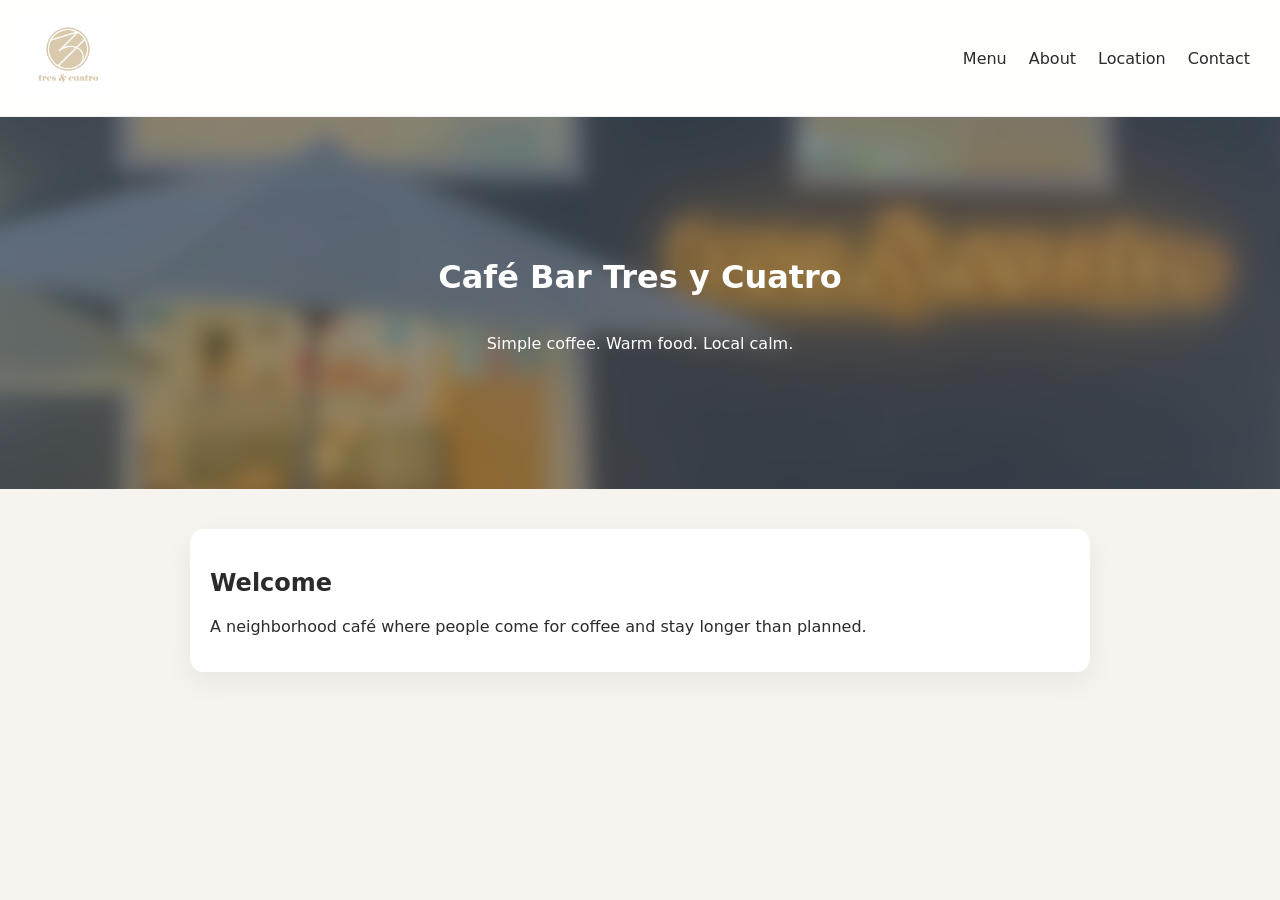
<file: index.html>
<!DOCTYPE html>
<html>
<head>
  <title>Tres y Cuatro</title>
  <link rel="stylesheet" href="style.css">
</head>
<body>

<div class="nav">
 <a href="index.html" class="logo">
  <img src="tresycuatrologo.png" alt="Tres y Cuatro">
</a>
  <div class="nav-links">
    <a href="menu.html">Menu</a>
    <a href="about.html">About</a>
    <a href="location.html">Location</a>
    <a href="contact.html">Contact</a>
  </div>
</div>

<div class="hero">
  <h1>Café Bar Tres y Cuatro</h1>
  <p>Simple coffee. Warm food. Local calm.</p>
</div>

<div class="container">
  <div class="card">
    <h2>Welcome</h2>
    <p>A neighborhood café where people come for coffee and stay longer than planned.</p>
  </div>
</div>

</body>
</html>
</file>
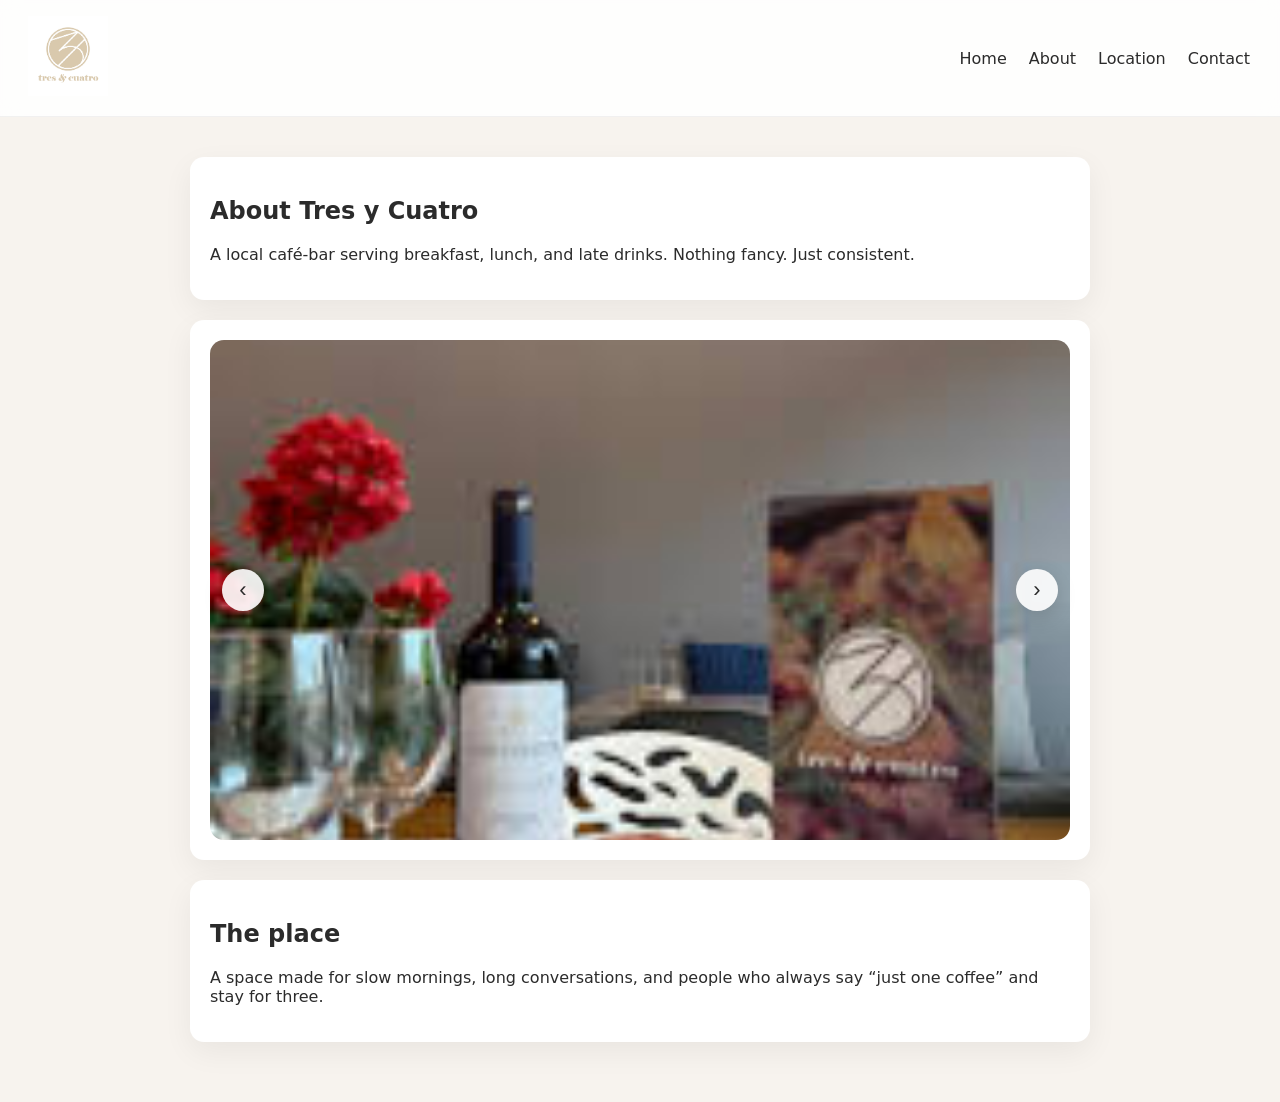
<file: about.html>
<!DOCTYPE html>
<html>
<head>
  <title>About</title>
  <link rel="stylesheet" href="style.css">
</head>
<body>

<div class="nav">
   <a href="index.html" class="logo">
  <img src="tresycuatrologo.png" alt="Tres y Cuatro">
</a>
  <div class="nav-links">
  <a href="index.html">Home</a>
  <a href="about.html">About</a>
  <a href="location.html">Location</a>
  <a href="contact.html">Contact</a>
</div>
</div>

<div class="container">

  <div class="card about-hero">
    <h2>About Tres y Cuatro</h2>
    <p>
      A local café-bar serving breakfast, lunch, and late drinks.
      Nothing fancy. Just consistent.
    </p>
  </div>

 <div class="card">
 

  <div class="carousel">

    <button class="arrow left" onclick="moveSlide(-1)">‹</button>

    <div class="carousel-track">
      <img src="images1.jpg" class="slide active">
      <img src="images2.jpg" class="slide">
      <img src="images3.jpeg" class="slide">
      <img src="images4.jpeg" class="slide">
    </div>

    <button class="arrow right" onclick="moveSlide(1)">›</button>

  </div>
</div>

  <div class="card">
    <h2>The place</h2>
    <p>
      A space made for slow mornings, long conversations, and people who always say
      “just one coffee” and stay for three.
    </p>
  </div>

</div>

</body>
<script src="script.js"></script>
</html>
</file>
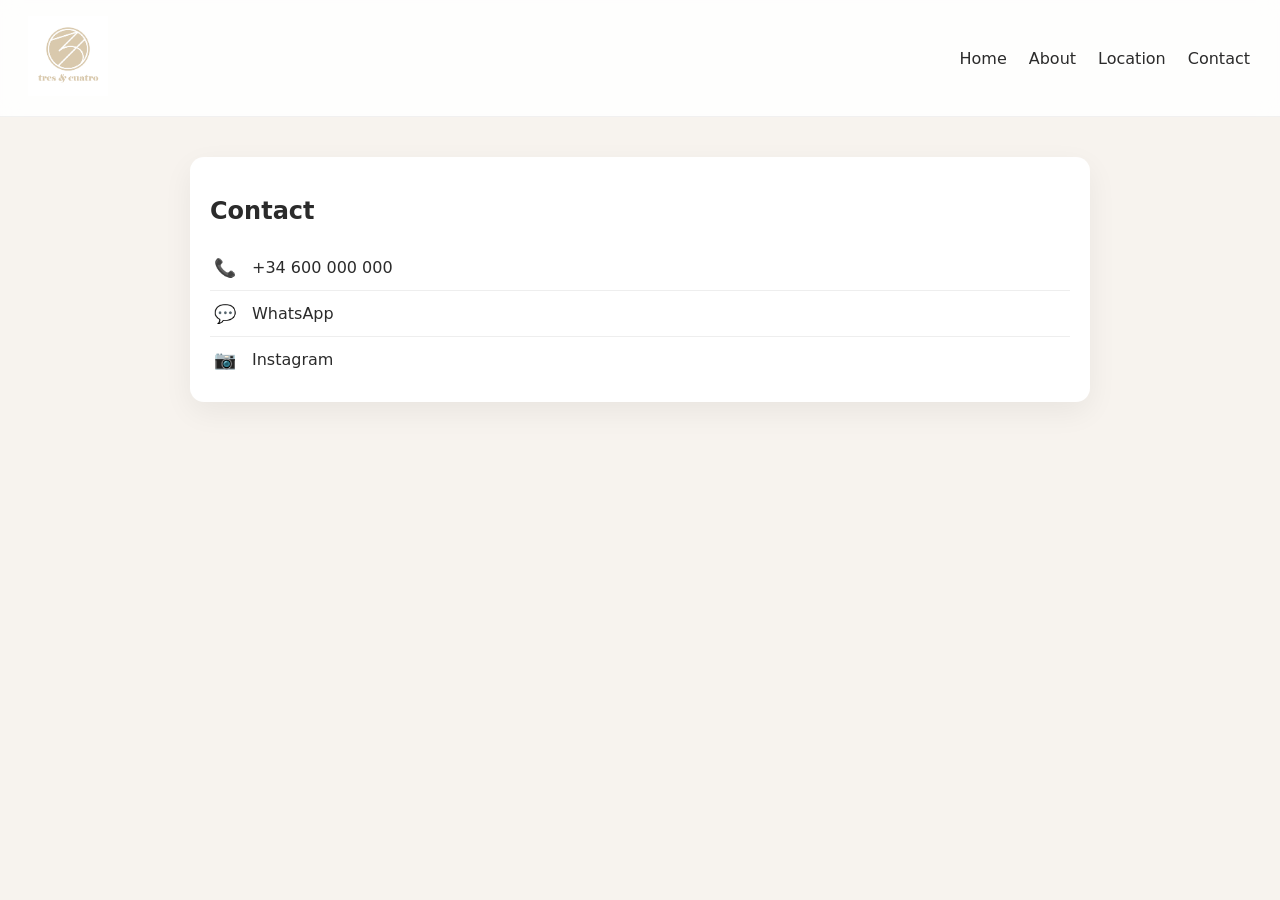
<file: contact.html>
<!DOCTYPE html>
<html>
<head>
  <title>Contact</title>
  <link rel="stylesheet" href="style.css">
</head>
<body>

<div class="nav">
   <a href="index.html" class="logo">
  <img src="tresycuatrologo.png" alt="Tres y Cuatro">
</a>
 <div class="nav-links">
  <a href="index.html">Home</a>
  <a href="about.html">About</a>
  <a href="location.html">Location</a>
  <a href="contact.html">Contact</a>
</div>
</div>

<div class="container">
  <div class="card">
    <h2>Contact</h2>

    <div class="contact-item">
      <span class="icon">📞</span>
      <a href="tel:+34600000000">+34 600 000 000</a>
    </div>

    <div class="contact-item">
      <span class="icon">💬</span>
      <a href="https://wa.me/34600000000">WhatsApp</a>
    </div>

    <div class="contact-item">
      <span class="icon">📷</span>
      <a href="https://www.instagram.com/cafebartresycuatro/">Instagram</a>
    </div>

  </div>
</div>

</body>
</html>
</file>
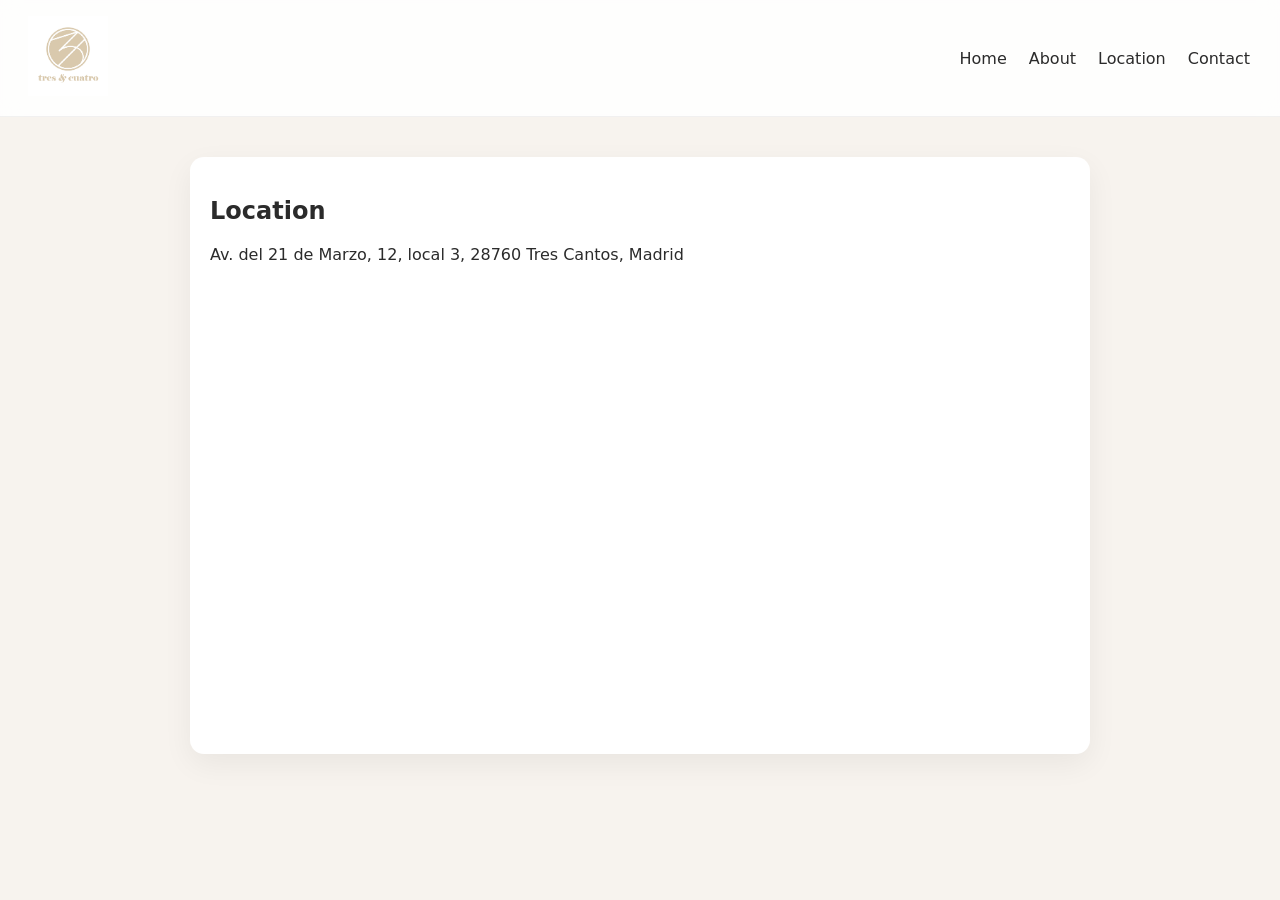
<file: location.html>
<!DOCTYPE html>
<html>
<head>
  <title>Location</title>
  <link rel="stylesheet" href="style.css">
</head>
<body>

<div class="nav">
   <a href="index.html" class="logo">
  <img src="tresycuatrologo.png" alt="Tres y Cuatro">
</a>
  <div class="nav-links">
  <a href="index.html">Home</a>
  <a href="about.html">About</a>
  <a href="location.html">Location</a>
  <a href="contact.html">Contact</a>
</div>
</div>

<div class="container">
  <div class="card">
    <h2>Location</h2>
    <p>Av. del 21 de Marzo, 12, local 3, 28760 Tres Cantos, Madrid</p>
    <iframe src="https://www.google.com/maps/embed?pb=!1m18!1m12!1m3!1d3028.4170321197166!2d-3.714826923589948!3d40.62068414320038!2m3!1f0!2f0!3f0!3m2!1i1024!2i768!4f13.1!3m3!1m2!1s0xd43d5600a31104d%3A0x9ca133acb5022cb4!2sCaf%C3%A9%20Bar%20Tres%20%26%20Cuatro!5e0!3m2!1sen!2ses!4v1778406824976!5m2!1sen!2ses" width="600" height="450" style="border:0;" allowfullscreen="" loading="lazy" referrerpolicy="no-referrer-when-downgrade"></iframe>
  </div>
</div>

</body>
</html>
</file>
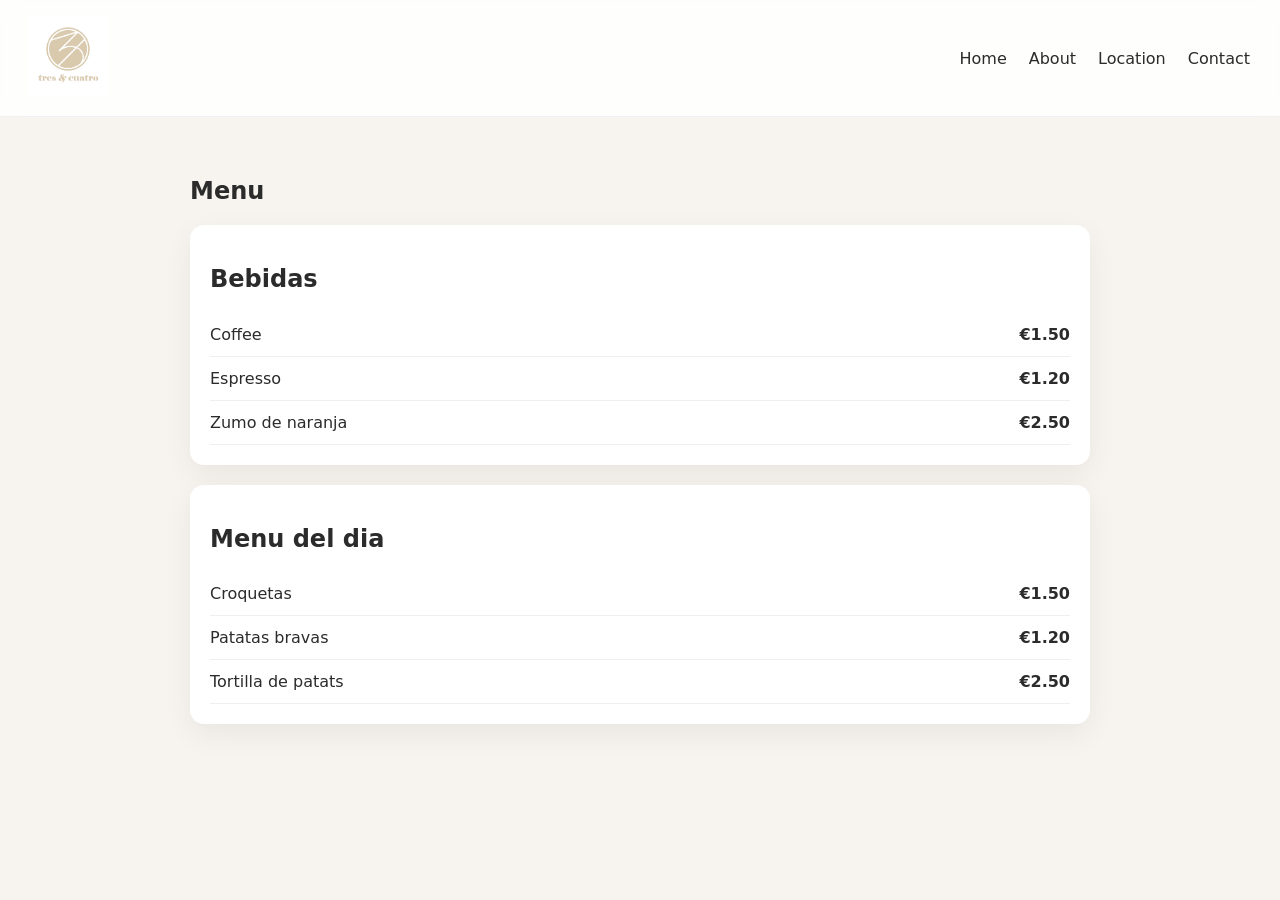
<file: menu.html>
<!DOCTYPE html>
<html>
<head>
  <title>Menu</title>
  <link rel="stylesheet" href="style.css">
</head>
<body>

<div class="nav">
   <a href="index.html" class="logo">
  <img src="tresycuatrologo.png" alt="Tres y Cuatro">
</a>

  <div class="nav-links">
  <a href="index.html">Home</a>
  <a href="about.html">About</a>
  <a href="location.html">Location</a>
  <a href="contact.html">Contact</a>
</div>
</div>

<div class="container">
  <h2>Menu</h2>
  <div class="card">
<h2>Bebidas</h2>

    <div class="menu-item"><span>Coffee</span><span>€1.50</span></div>
    <div class="menu-item"><span>Espresso</span><span>€1.20</span></div>
    <div class="menu-item"><span>Zumo de naranja</span><span>€2.50</span></div>
   

  </div>

  <div class="card">
    <h2>Menu del dia</h2>

    <div class="menu-item"><span>Croquetas</span><span>€1.50</span></div>
    <div class="menu-item"><span>Patatas bravas</span><span>€1.20</span></div>
    <div class="menu-item"><span>Tortilla de patats</span><span>€2.50</span></div>
    

  </div>
</div>

</body>
</html>
</file>
<file: style.css>
body{
  margin:0;
  font-family: system-ui, Arial;
  background:#f7f3ee;
  color:#2b2b2b;
}

.container{
  max-width:900px;
  margin:auto;
  padding:40px 20px;
}

.card{
  background:white;
  padding:20px;
  border-radius:14px;
  box-shadow:0 10px 30px rgba(0,0,0,0.06);
  margin-bottom:20px;
}

:root{
  --text:#2b2b2b;
  --blue:#a7d8ff;
  --yellow:#fff3b0;
  --beige:#f5e6d3;
}

/* BUTTONS */
.btn{
  display:inline-block;
  padding:10px 18px;
  border-radius:999px;
  text-decoration:none;
  background:var(--text);
  color:white;
  margin:6px;
  transition:0.2s;
  font-size:14px;
}

.btn:hover{
  transform:translateY(-2px);
  background:#111;
}

.btn.ghost{
  background:transparent;
  border:1px solid var(--text);
  color:var(--text);
}

.btn.ghost:hover{
  background:var(--yellow);
}

/* MENU */
.menu-item{
  display:flex;
  justify-content:space-between;
  padding:12px 0;
  border-bottom:1px solid #eee;
}

.menu-item span:last-child{
  font-weight:600;
}

/* MAP */
.map{
  height:220px;
  border-radius:16px;
  background:linear-gradient(135deg, var(--blue), var(--beige));
  display:flex;
  align-items:center;
  justify-content:center;
  color:rgba(0,0,0,0.6);
  font-weight:500;
}

footer{
  text-align:center;
  padding:30px;
  font-size:12px;
  color:#777;
}

.nav{
  display:flex;
  justify-content:space-between;
  align-items:center;
  padding:16px 28px;
  background:rgba(255,255,255,0.85);
  backdrop-filter: blur(10px);
  position:sticky;
  top:0;
  border-bottom:1px solid rgba(0,0,0,0.05);
}

/* logo left */
.logo img{
  height:80px;
  width:auto;
}

/* links right */
.nav-links{
  display:flex;
  gap:18px;
}

/* kill ugly default link look */
.nav-links a{
  text-decoration:none;
  color:var(--text);
  font-weight:500;
  position:relative;
  padding:6px 2px;
}

/* clean hover effect (no ugly blue) */
.nav-links a::after{
  content:"";
  position:absolute;
  left:0;
  bottom:0;
  width:0%;
  height:2px;
  background:var(--blue);
  transition:0.2s;
}

.nav-links a:hover::after{
  width:100%;
}
.hero{
  position:relative;
  padding:120px 20px;
  text-align:center;
  color:white;
  overflow:hidden;

  display:flex;
  flex-direction:column;
  align-items:center;
  justify-content:center;
}

.hero::before{
  content:"";
  position:absolute;
  inset:0;
  background:url("bg.png") center/cover no-repeat;
  filter:blur(8px) brightness(0.6);
  transform:scale(1.1);
  z-index:-1;
}

.carousel{
  position:relative;
  display:flex;
  align-items:center;
  justify-content:center;
}

.carousel-track{
  width:100%;
}

.slide{
  width:100%;
  height:300px;
  object-fit:cover;
  border-radius:14px;
  display:none;
}

.slide.active{
  display:block;
}

/* circular arrow buttons */
.arrow{
  position:absolute;
  top:50%;
  transform:translateY(-50%);
  width:42px;
  height:42px;
  border-radius:50%;
  border:none;
  cursor:pointer;

  background:rgba(255,255,255,0.9);
  color:var(--text);

  display:flex;
  align-items:center;
  justify-content:center;

  font-size:22px;
  font-weight:500;

  box-shadow:0 6px 20px rgba(0,0,0,0.15);
  transition:0.2s;
}

.arrow:hover{
  background:var(--yellow);
  transform:translateY(-50%) scale(1.05);
}

/* positioning */
.left{
  left:12px;
}

.right{
  right:12px;
}


.carousel-card{
  max-width:900px;
  padding:0;
  overflow:hidden;
  border-radius:18px;
}
.slide{
  height:500px;
  width:100%;
  object-fit:cover;
}

.contact-item{
  display:flex;
  align-items:center;
  gap:12px;
  padding:12px 0;
  border-bottom:1px solid #eee;
}

.contact-item:last-child{
  border-bottom:none;
}

.icon{
  font-size:18px;
  width:30px;
  text-align:center;
}

.contact-item a{
  text-decoration:none;
  color:var(--text);
  font-weight:500;
}

.contact-item a:hover{
  color:var(--blue);
}

.nav-links{
  align-items:center;
}
</file>
